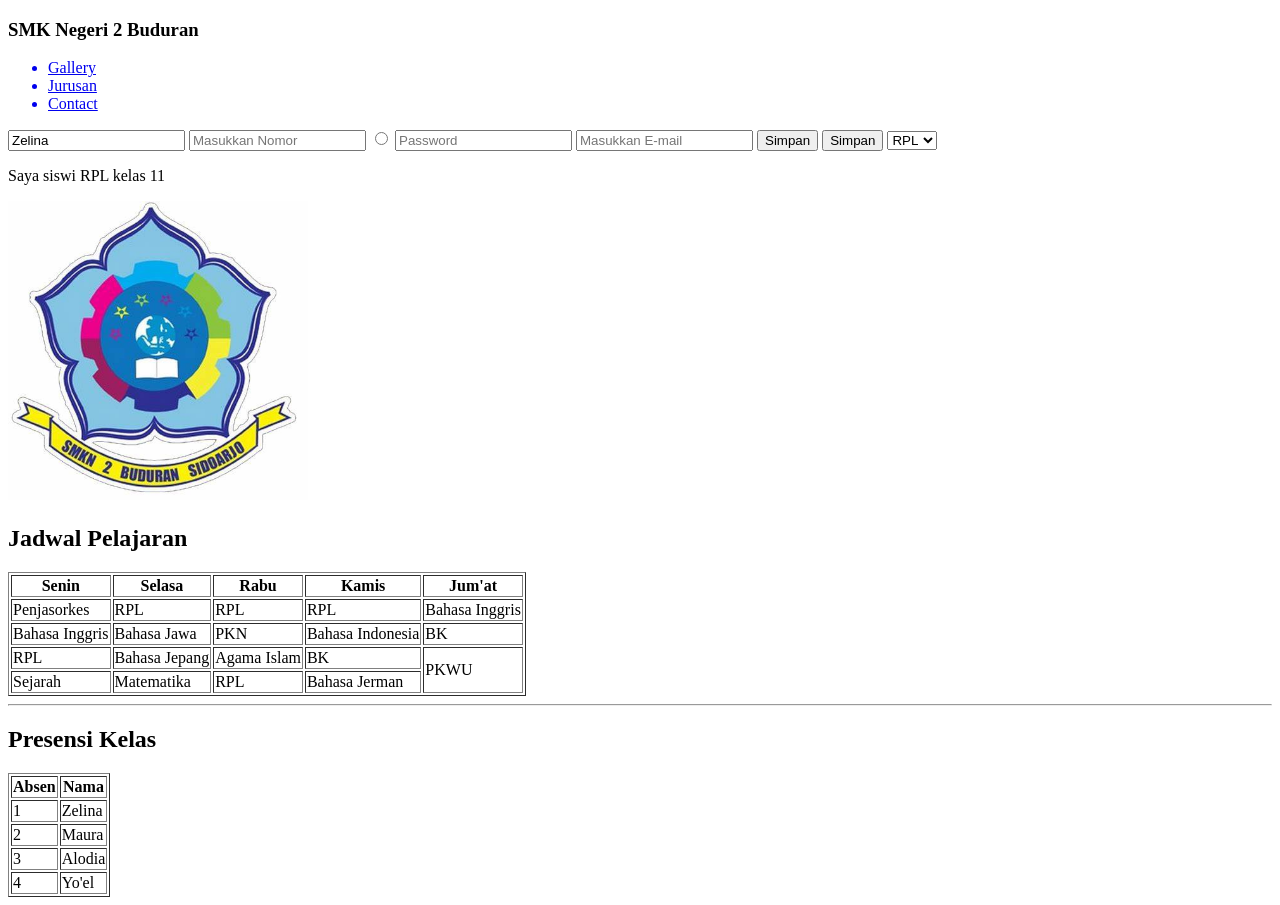
<file: 2024-07-24/index.html>
<!DOCTYPE html>
<html lang="en">
<head>
    <meta charset="UTF-8">
    <meta name="viewport" content="width=device-width, initial-scale=1.0">
    <title>Web Sekolah</title>
</head>
<body>
<h3>SMK Negeri 2 Buduran</h3>
<ul>
    <a href="pages/gallery.html"><li>Gallery</li></a>
    <a href="pages/jurusan.html"><li>Jurusan</li></a>
    <a href="pages/contact.html"><li>Contact</li></a>
</ul>
    <form action="">
    <input type="text" placeholder="Masukkan Nama" value="Zelina">
    <input type="number" placeholder="Masukkan Nomor" >
    <input type="radio">
    <input type="password" placeholder="Password">
    <input type="email" placeholder="Masukkan E-mail" >
    <input type="button" value="Simpan">
    <button> Simpan </button>
    <select name="" id="">
        <option value="">RPL</option>
        <option value="">DKV</option>
        <option value="">AK</option>
        <option value="">MP</option>
        <option value="">LPB</option>
        <option value="">BD</option>
    </select>
    </form> 
<p>Saya siswi RPL kelas 11</p>
<img src="logosmenda.jpeg" width="300" alt="">
<h2>Jadwal Pelajaran</h2>
    <table border="1px">
        <thead>
            <tr>
                <th>Senin</th>
                <th>Selasa</th>
                <th>Rabu</th>
                <th>Kamis</th>
                <th>Jum'at</th>
            </tr>
        </thead>
        <tbody>
            <tr>
                <td>Penjasorkes</td>
                <td>RPL</td>
                <td>RPL</td>
                <td>RPL</td>
                <td>Bahasa Inggris</td>
            </tr>
            <tr>
                <td>Bahasa Inggris</td>
                <td>Bahasa Jawa</td>
                <td>PKN</td>
                <td>Bahasa Indonesia</td>
                <td>BK</td>
            </tr>
            <tr>
                <td>RPL</td>
                <td>Bahasa Jepang</td>
                <td>Agama Islam</td>
                <td>BK</td>
                <td rowspan="2">PKWU</td>
            </tr>
            <tr>
                <td>Sejarah</td>
                <td>Matematika</td>
                <td>RPL</td>
                <td>Bahasa Jerman</td>
            </tr>
        </tbody>
    </table>
    <hr>
    <h2>Presensi Kelas</h2>
    <table border="1">
        <thead>
            <tr>
                <th>Absen</th>
                <th>Nama</th>
            </tr>
        </thead>
        <tbody>
            <tr>
                <td>1</td>
                <td>Zelina</td>
            </tr>
            <tr>
                <td>2</td>
                <td>Maura</td>
            </tr>
            <tr>
                <td>3</td>
                <td>Alodia</td>
            </tr>
            <tr>
                <td>4</td>
                <td>Yo'el</td>
            </tr>
        </tbody>
    </table>
</body>
</html>
</file>
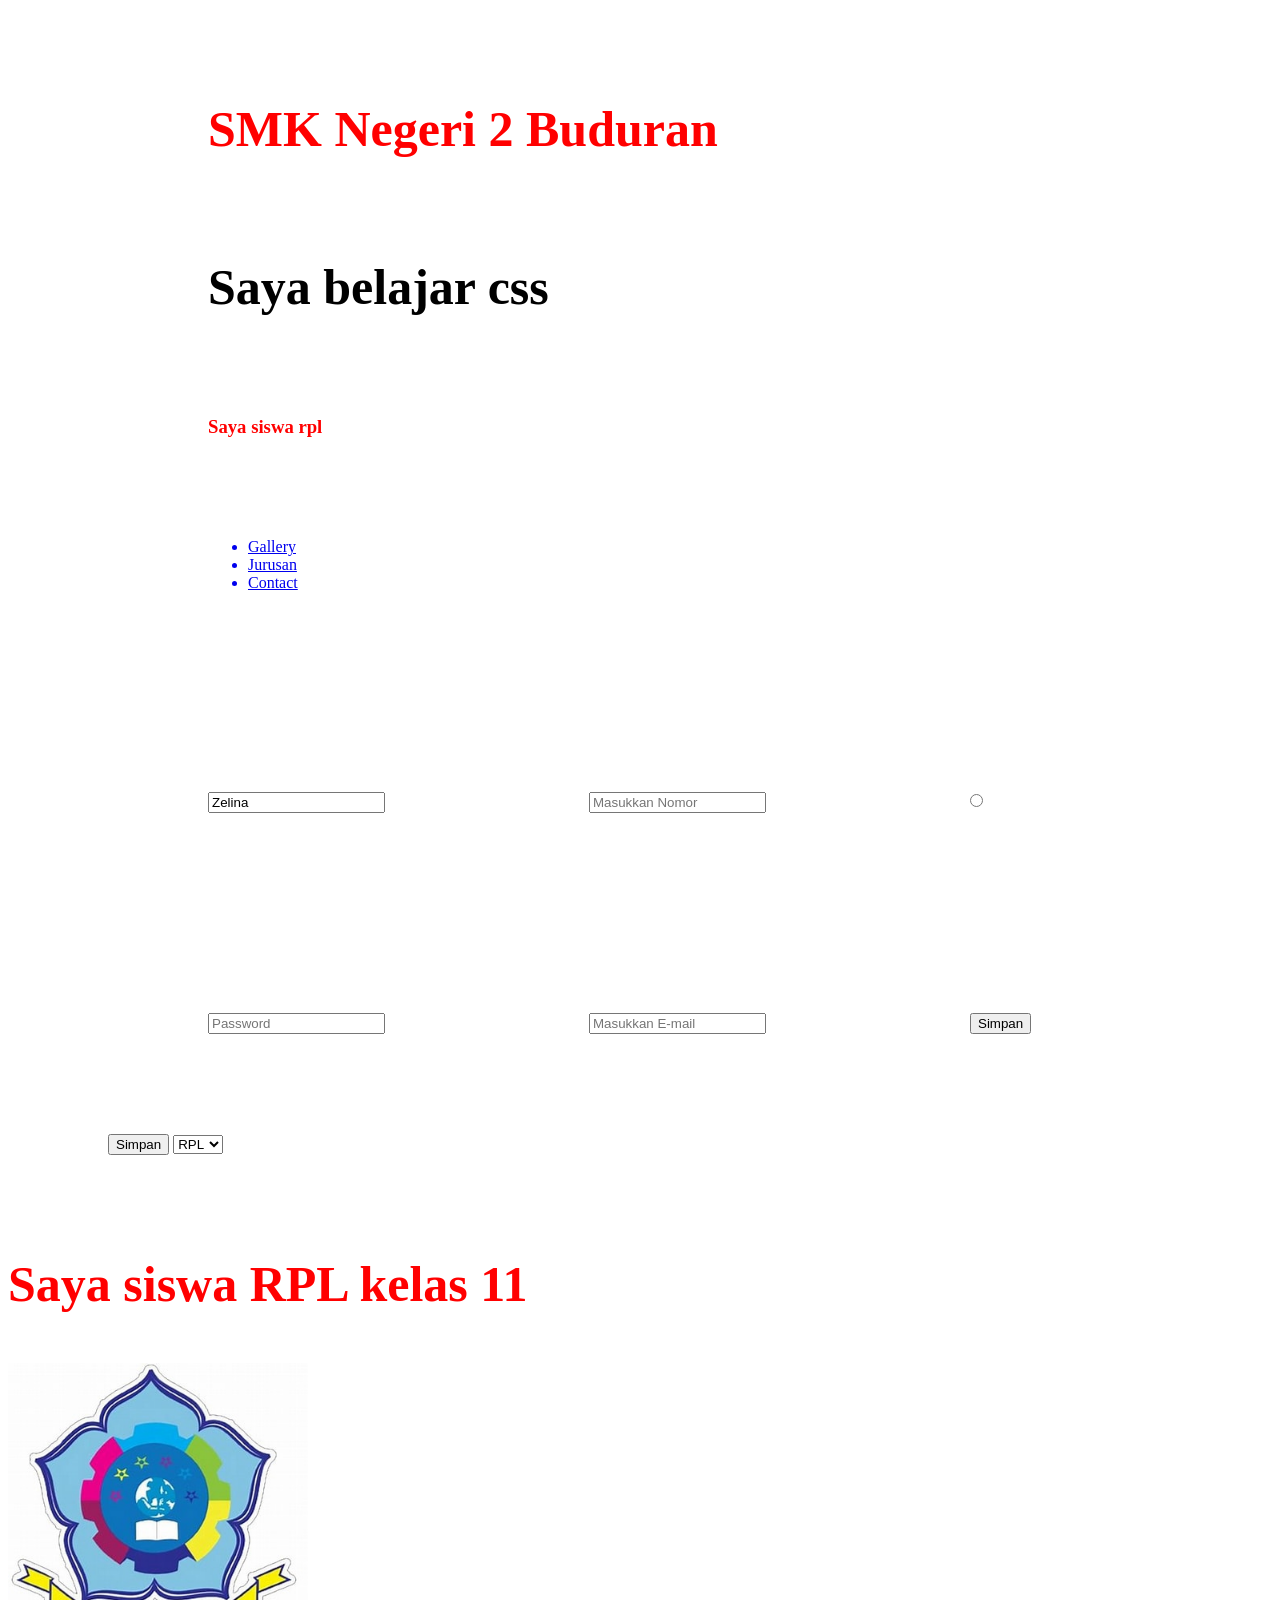
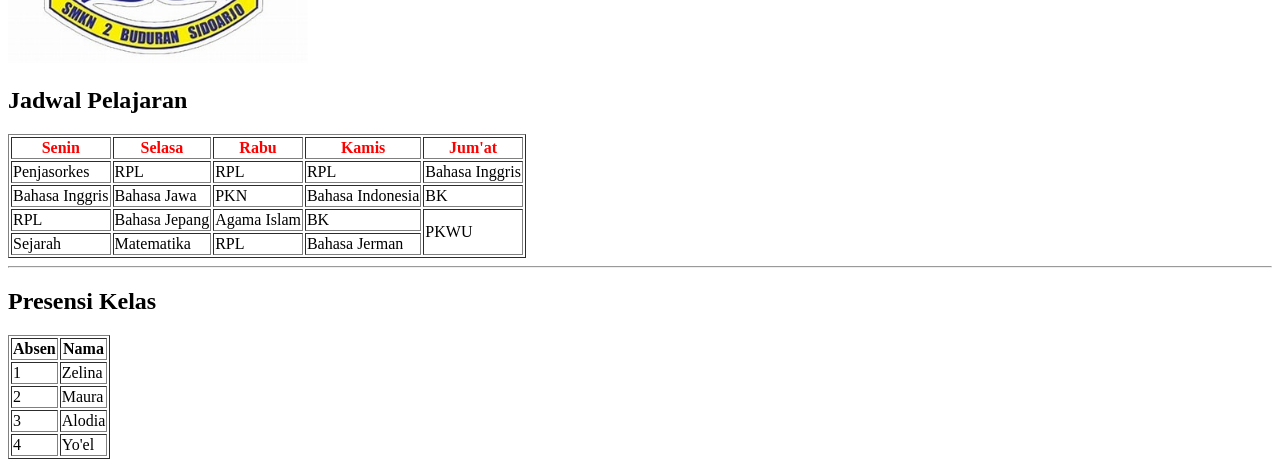
<file: 2024-08-01/index.html>
<!DOCTYPE html>
<html lang="en">
<head>
    <meta charset="UTF-8">
    <meta name="viewport" content="width=device-width, initial-scale=1.0">
    <title>Web Sekolah</title>
    <link rel="stylesheet" href="CSS/style.css">
    <style>
        h3, ul, input {
            margin: 100px;
        }
    </style>
</head>
<body>
    <div>
    <h3 class="warna ukuran" >SMK Negeri 2 Buduran</h3>
    <h3 class="ukuran">Saya belajar css</h3>
    <h3 class="warna">Saya siswa rpl</h3>
    <ul>
        <a href="pages/gallery.html"><li>Gallery</li></a>
        <a href="pages/jurusan.html"><li>Jurusan</li></a>
        <a href="pages/contact.html"><li>Contact</li></a>
    </ul>
        <form action="">
        <input type="text" placeholder="Masukkan Nama" value="Zelina">
        <input type="number" placeholder="Masukkan Nomor" >
        <input type="radio">
        <input type="password" placeholder="Password">
        <input type="email" placeholder="Masukkan E-mail" >
        <input type="button" value="Simpan">
        <button> Simpan </button>
        <select name="" id="">
            <option value="">RPL</option>
            <option value="">DKV</option>
            <option value="">AK</option>
            <option value="">MP</option>
            <option value="">LPB</option>
            <option value="">BD</option>
        </select>
    </form> 
</div>
<p class="warna model ukuran">Saya siswa RPL kelas 11</p>
<img src="images/logosmenda.jpeg" width="300" alt="">
<h2>Jadwal Pelajaran</h2>
    <table border="1px">
        <thead>
            <tr class="warna">
                <th>Senin</th>
                <th>Selasa</th>
                <th>Rabu</th>
                <th>Kamis</th>
                <th>Jum'at</th>
            </tr>
        </thead>
        <tbody>
            <tr>
                <td>Penjasorkes</td>
                <td>RPL</td>
                <td>RPL</td>
                <td>RPL</td>
                <td>Bahasa Inggris</td>
            </tr>
            <tr>
                <td>Bahasa Inggris</td>
                <td>Bahasa Jawa</td>
                <td>PKN</td>
                <td>Bahasa Indonesia</td>
                <td>BK</td>
            </tr>
            <tr>
                <td>RPL</td>
                <td>Bahasa Jepang</td>
                <td>Agama Islam</td>
                <td>BK</td>
                <td rowspan="2">PKWU</td>
            </tr>
            <tr>
                <td>Sejarah</td>
                <td>Matematika</td>
                <td>RPL</td>
                <td>Bahasa Jerman</td>
            </tr>
        </tbody>
    </table>
    <hr>
    <h2>Presensi Kelas</h2>
    <table border="1">
        <thead>
            <tr>
                <th>Absen</th>
                <th>Nama</th>
            </tr>
        </thead>
        <tbody>
            <tr>
                <td>1</td>
                <td>Zelina</td>
            </tr>
            <tr>
                <td>2</td>
                <td>Maura</td>
            </tr>
            <tr>
                <td>3</td>
                <td>Alodia</td>
            </tr>
            <tr>
                <td>4</td>
                <td>Yo'el</td>
            </tr>
        </tbody>
    </table>
</body>
</html>
</file>
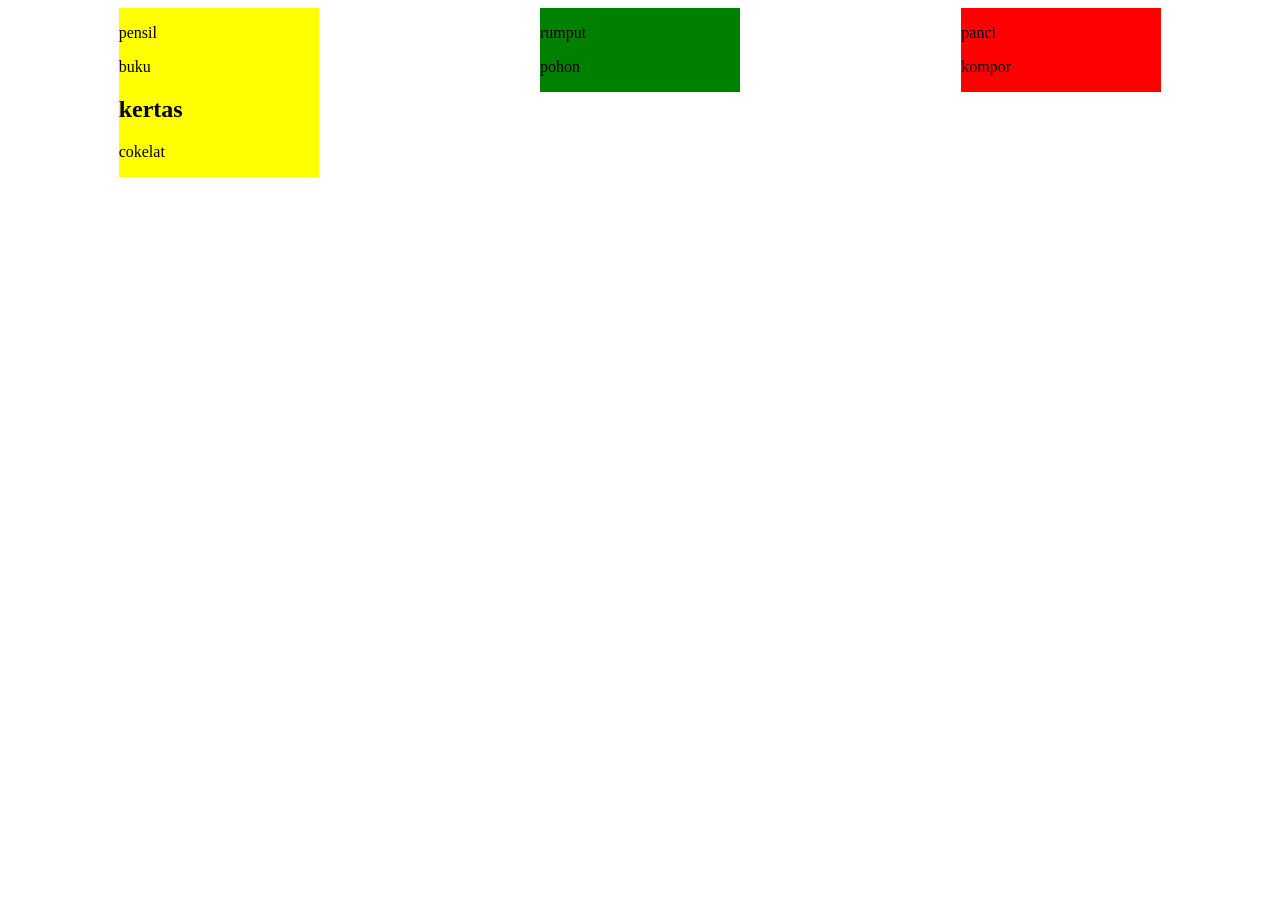
<file: 2024-10-09/index.html>
<!DOCTYPE html>
<html lang="en">
<head>
    <meta charset="UTF-8">
    <meta name="viewport" content="width=div, initial-scale=1.0">
    <title>Document</title>
    <style>
        .rumah {
            display: flex;
            flex-direction: row;
            align-items: flex-start;
            justify-content: space-around;
        }

        .kamar {
            width: 200px;
            background-color: yellow;
        }

        .taman {
            width: 200px;
            background-color: green;
        }

        .dapur {
            width: 200px;
            background-color: red;
        }

    </style>
</head>
<body>
    <div class="rumah">
        <div class="kamar">
            <div class="meja">
                <span>
                    <p>
                        pensil
                    </p>
                </span>
                <span>
                    <p>
                        buku
                    </p>
                </span>
                <span>
                    <h2>
                        kertas
                    </h2>
                </span>
            </div>
            <div class="kursi">
                <p>cokelat</p>
            </div>
        </div>
        <div class="taman">
            <p>rumput</p>
            <p>pohon</p>
        </div>
        <div class="dapur">
            <p>panci</p>
            <p>kompor</p>
        </div>
    </div>
</body>
</html>
</file>
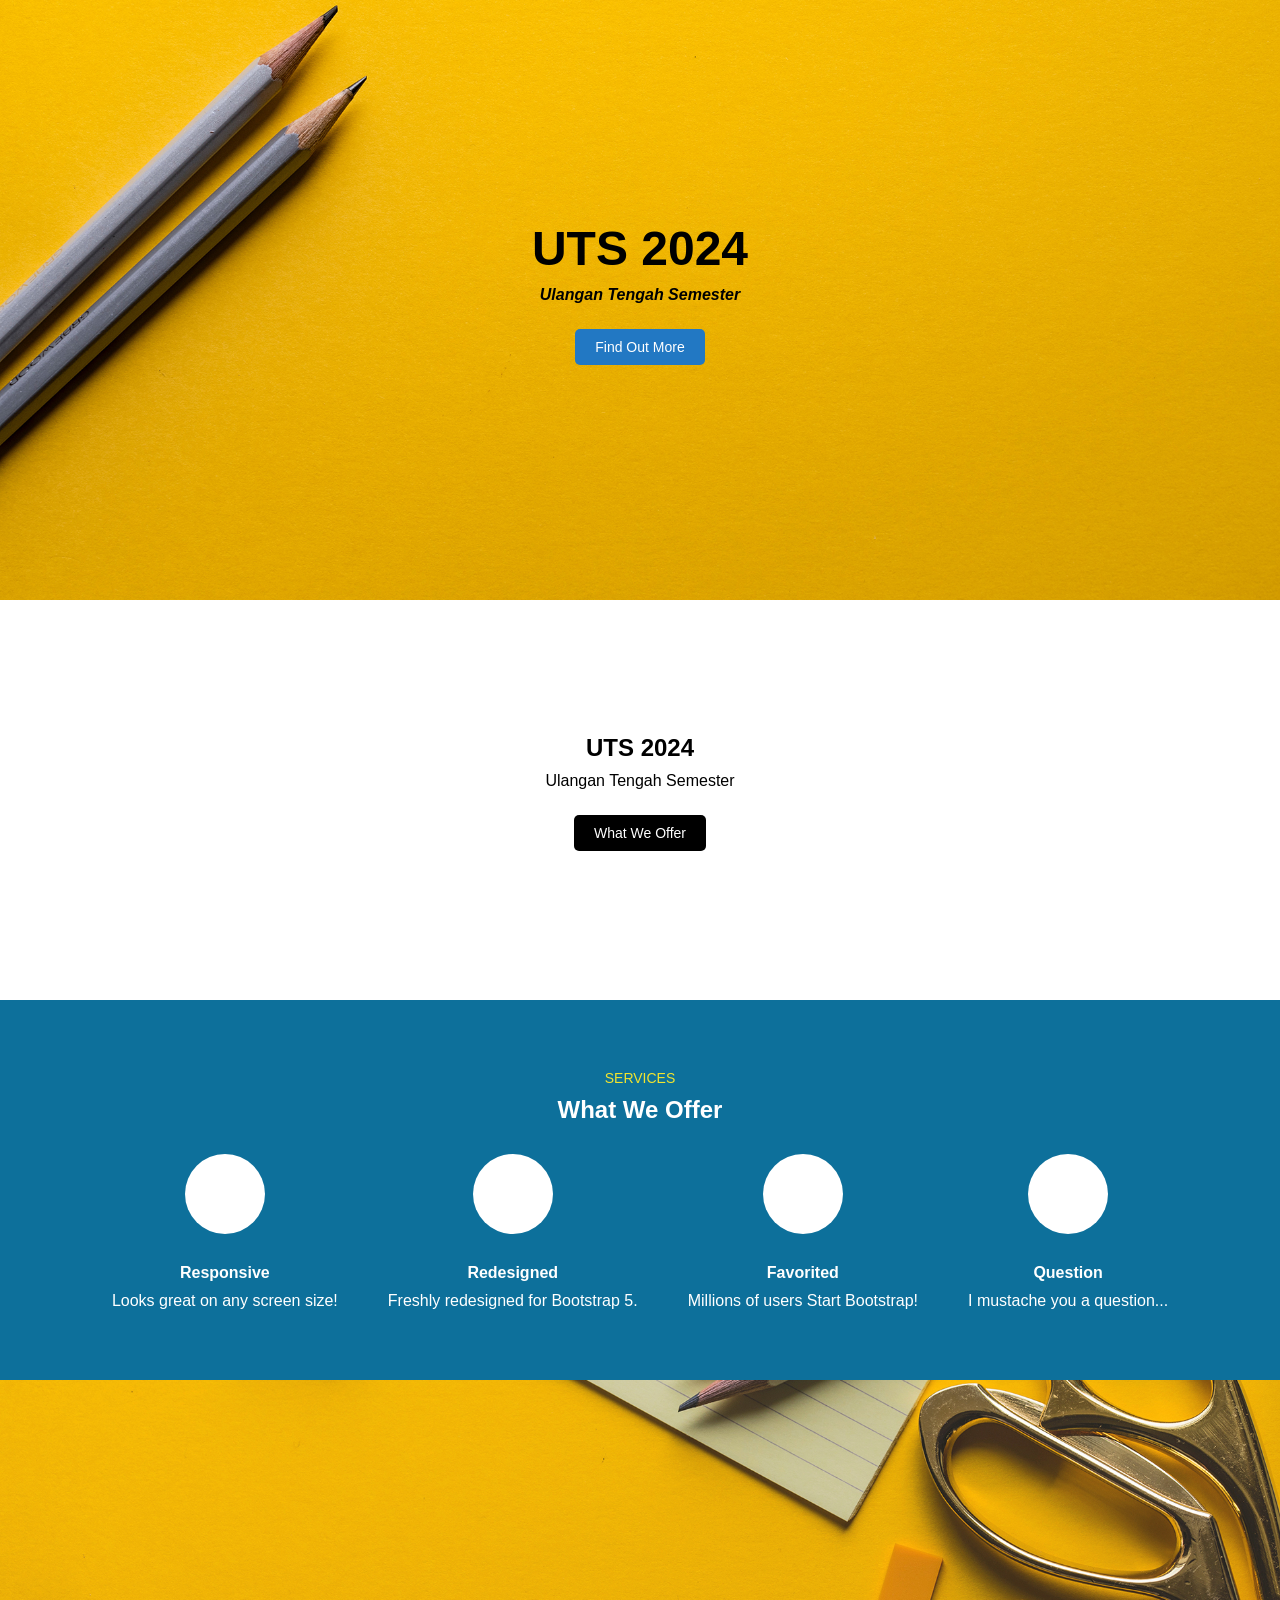
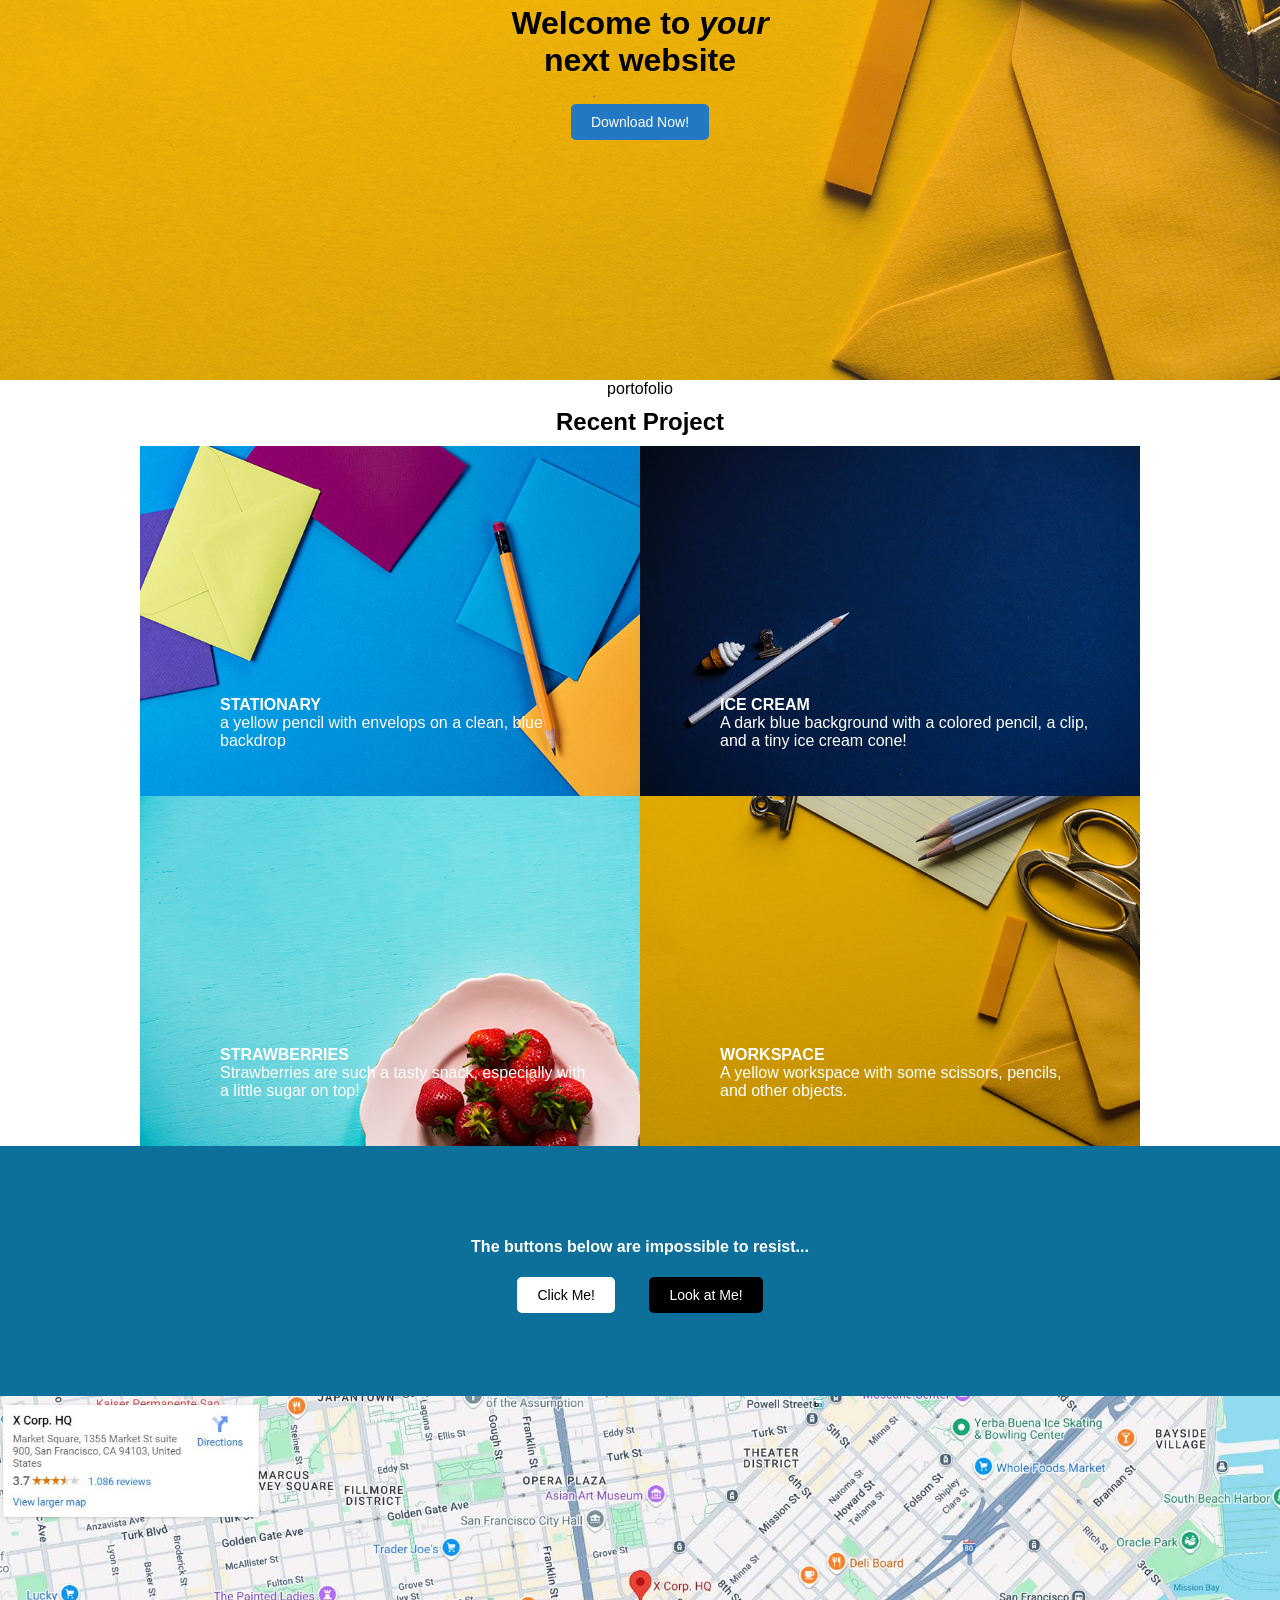
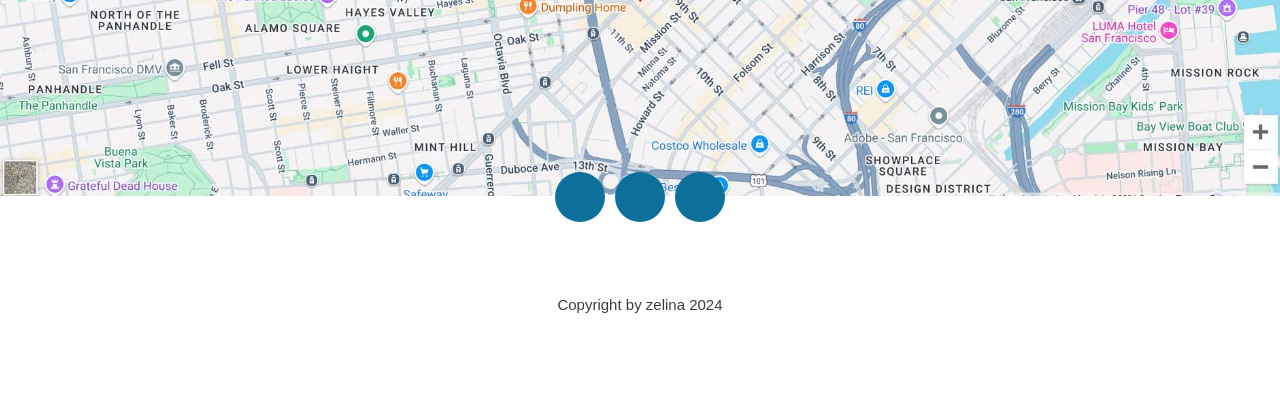
<file: 2024-10-17-UTS/index.html>
<!DOCTYPE html>
<html lang="en">
<head>
    <meta charset="UTF-8">
    <meta name="viewport" content="width=device-width, initial-scale=1.0">
    <title>UTS 2024</title>
    <link rel="stylesheet" href="./favicon.ico">
    <link rel="stylesheet" href="./style.css">
</head>
<body>
    <section class="head" style="background-image: url(./img/bg-masthead.jpg);">
        <div class="container">
            <h1 class="title-head">UTS 2024</h1>
            <p class="isi-head"><i>Ulangan Tengah Semester</i></p>
            <a href="#" class="btn">Find Out More</a>
        </div>
    </section>
    <section class="main">
        <div class="container">
            <h1>UTS 2024</h1>
            <p class="isi-main">Ulangan Tengah Semester</p>
            <a href="#" class="btn">What We Offer</a>
        </div>
    </section>
    <section class="service">
        <div class="container">
            <p class="title">services</p>
            <h1>What We Offer</h1>
            <div class="service-main">
                <div class="container service-content">
                    <div class="item-shape"></div>
                    <h4 class="h4 service-item">Responsive</h4>
                    <p class="p service-item">Looks great on any screen size!</p>
                </div>
                <div class="container service-content">
                    <div class="item-shape"></div>
                    <h4 class="h4 service-item">Redesigned</h4>
                    <p class="p service-item">Freshly redesigned for Bootstrap 5.</p>
                </div>
                <div class="container service-content">
                    <div class="item-shape"></div>
                    <h4 class="h4 service-item">Favorited</h4>
                    <p class="p service-item">Millions of users Start Bootstrap!</p>
                </div>
                <div class="container service-content">
                    <div class="item-shape"></div>
                    <h4 class="h4 service-item">Question</h4>
                    <p class="p service-item">I mustache you a question...</p>
                </div>
            </div>
        </div>
    </section>
    <section class="callout" style="background-image:url(./img/bg-callout.jpg);">
        <div class="container">
            <h1 class="callout-title"><span>Welcome to <i>your</i></span> <br>next website</h1>
            <a href="#" class="btn">Download Now!</a>
        </div>
    </section>
    <section class="portofolio">
        <div class="container">
            <p>portofolio</p>
            <h1>Recent Project</h1>
            <div class="port-content">
                <div class="port-item port-item-1" style="background-image: url(./img/portfolio-1.jpg);">
                    <div class="text">
                        <h2 class="h2">STATIONARY</h2>
                        <p class="p-text">a yellow pencil with envelops on a clean, blue backdrop</p>
                    </div>
                </div>
                <div class="port-item port-item-2" style="background-image: url(./img/portfolio-2.jpg);">
                    <div class="text">
                        <h2 class="h2">ICE CREAM</h2>
                        <p class="p-text">A dark blue background with a colored pencil, a clip, and a tiny ice cream cone!</p>
                    </div>
                </div>
                <div class="port-item port-item-3" style="background-image: url(./img/portfolio-3.jpg);">
                    <div class="text">
                        <h2 class="h2">STRAWBERRIES</h2>
                        <p class="p-text">Strawberries are such a tasty snack, especially with a little sugar on top!</p>
                    </div>
                </div>
                <div class="port-item port-item-4" style="background-image: url(./img/portfolio-4.jpg);">
                    <div class="text">
                        <h2 class="h2">WORKSPACE</h2>
                        <p class="p-text">A yellow workspace with some scissors, pencils, and other objects.</p>
                    </div>
                </div>
            </div>
        </div>
    </section>
    <section class="buttons">
        <div class="container">
            <p>The buttons below are impossible to resist...</p>
            <div class="button">
                <a href="#" class="btn btn-1">Click Me!</a>
                <a href="#" class="btn btn-2">Look at Me!</a>
            </div>
        </div>
    </section>
    <section class="map" style="background-image: url(./img/map.jpg);">
        
            <div class="btn-map">
                <div class="btn-shape"></div>
                <div class="btn-shape"></div>
                <div class="btn-shape"></div>
            </div>
    </section>
    <section class="footer">
        <p>Copyright by zelina 2024</p>
    </section>

</body>
</html>
</file>
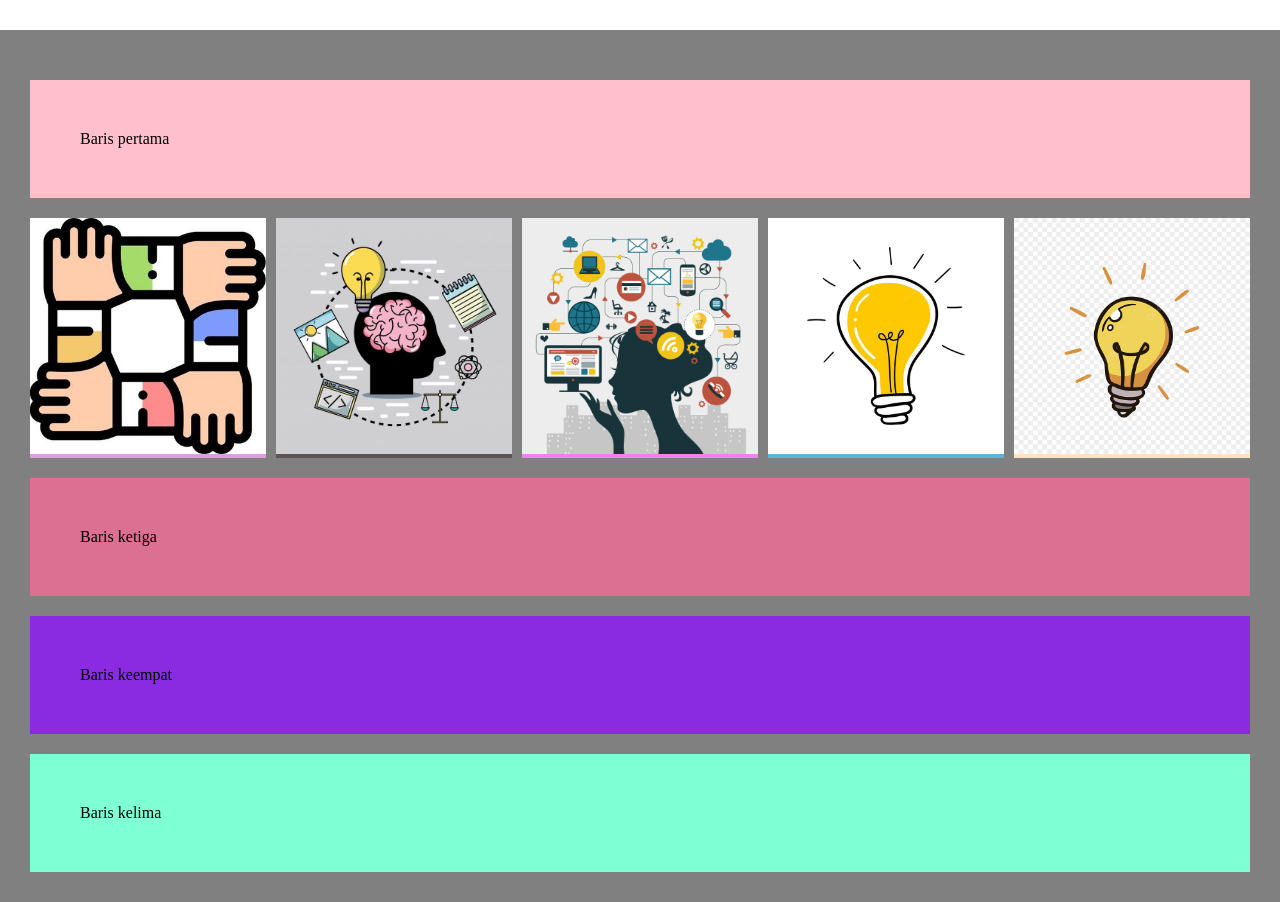
<file: 2024-08-01/project/index.html>
<!DOCTYPE html>
<html lang="en">
<head>
    <meta charset="UTF-8">
    <meta name="viewport" content="width=device-width, initial-scale=1.0">
    <title>Project Shopee</title>
    <link rel="stylesheet" href="style.css">
</head>
<body>
    <div class="wrapper">
        <div class="baris-1">Baris pertama</div>
        <div class="baris-2">
            <div class="baris-2-kolom-1">
                <img src="images/yo-1.jpeg" alt="">
            </div>
            <div class="baris-2-kolom-2">
                <img src="images/yo-2.jpeg" alt="">
            </div>
            <div class="baris-2-kolom-3">
                <img src="images/yo-3.jpeg" alt="">
            </div>
            <div class="baris-2-kolom-4">
                <img src="images/yo-4.jpeg" width="200" alt="">
            </div>
            <div class="baris-2-kolom-5">
                <img src="images/yo-5.jpeg" alt="">
            </div>
        </div>
        
        <div class="baris-3">Baris ketiga</div>
        <div class="baris-4">Baris keempat</div>
        <div class="baris-5">Baris kelima</div>
    </div>
</body>
</html>
</file>
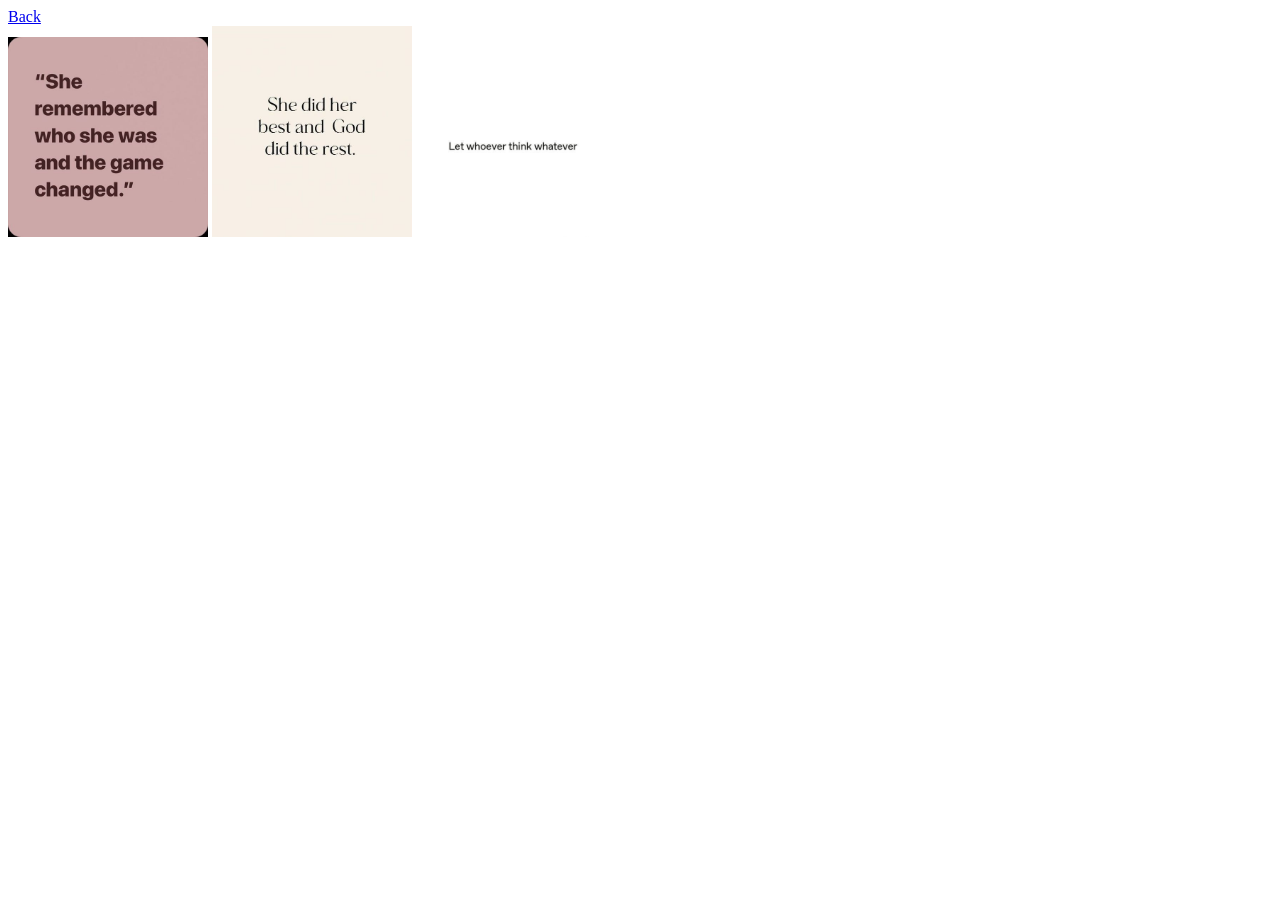
<file: 2024-07-24/pages/gallery.html>
<!DOCTYPE html>
<html lang="en">
<head>
    <meta charset="UTF-8">
    <meta name="viewport" content="width=device-width, initial-scale=1.0">
    <title>Gallery</title>
</head>
<body>
    <a href="../index.html">Back</a> <br>
    <img src="../images/pict1.jpg" width="200" alt="">
    <img src="../images/pict2.jpg" width="200" alt="">
    <img src="../images/pict4.jpg" width="200" alt="">
</body>
</html>
</file>
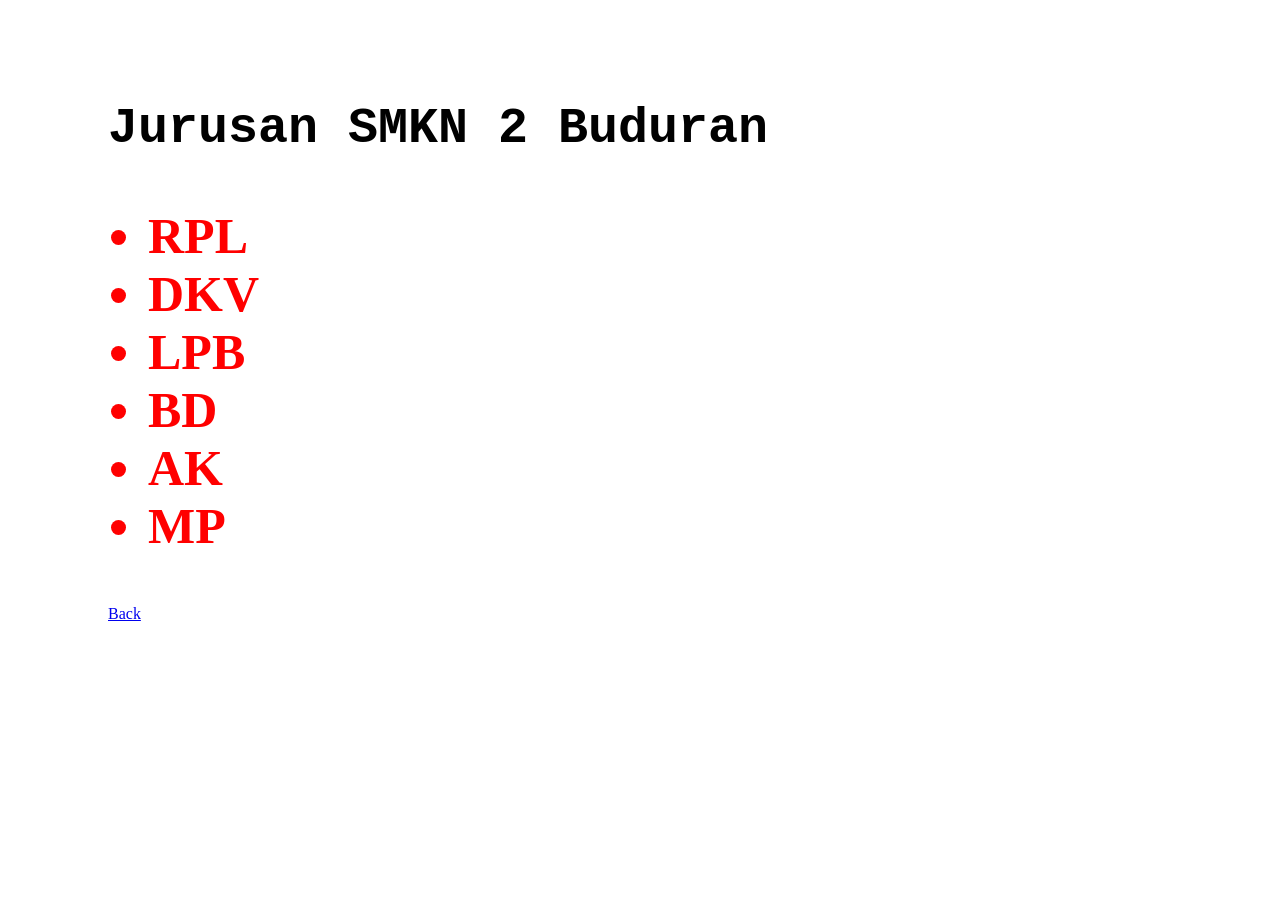
<file: 2024-08-01/pages/jurusan.html>
<!DOCTYPE html>
<html lang="en">
<head>
    <meta charset="UTF-8">
    <meta name="viewport" content="width=device-width, initial-scale=1.0">
    <title>Jurusan</title>
    <link rel="stylesheet" href="../CSS/style.css">
</head>
<body>
    <div>
        <h1 class="ukuran" id="jenis">Jurusan SMKN 2 Buduran</h1>
        <ul class="warna ukuran model">
            <li>RPL</li>
            <li>DKV</li>
            <li>LPB</li>
            <li>BD</li>
            <li>AK</li>
            <li>MP</li>
        </ul>
        <a href="../index.html">Back</a>
    </div>
</body>
</html>
</file>
<file: 2024-08-01/CSS/style.css>
div {
    margin: 100px;
}

.warna {
    color: red;
}

.ukuran {
    font-size: 50px;
}

#jenis {
    font-family: 'Courier New', Courier, monospace;
}

.model {
    font-weight: bold;
}
</file>
<file: 2024-10-17-UTS/style.css>
:root {
    --white: hsl(0, 0%, 100%);
    --black: hsl(0, 0%, 0%);
    --onyx: hsl(220, 2%, 24%);
    --blue: hsl(208, 70%, 45%);
    --tosca: hsl(198, 84%, 33%);
    --darkblue: hsl(208, 76%, 36%);
}

* {
    margin: 0;
    padding: 0;
}

body {
    background-color: var(--white);
    color: var(--black);
    font-family:'Segoe UI', Tahoma, Geneva, Verdana, sans-serif ;
}

.head {
    background-size: cover;
    background-position: center;
    height: 600px;
    text-align: center;
    display: block;
}

.container {
    display: flex;
    flex-direction: column;
    height: 100%;
    align-items: center;
    justify-content: center;
    gap: 10px;
}

.title-head {
    font-size: 3em;
}

.isi-head {
    font-weight: bolder;
}

.btn {
    text-decoration: none;
    max-width: max-content;
    padding: 10px 20px;
    border-radius: 5px;
    margin: 15px;
    transition: 0.25s ease;
    font-size: 14px;
    color: var(--white);
}

.head .btn, .callout .btn {
    background-color: var(--blue);
}

.head .btn:hover, .callout .btn:hover {
    cursor: pointer;
    background-color: var(--darkblue);
}

.main { height: 400px; }

.isi-main { font-weight: 200; }

.main .btn { background-color: var(--black); }

.service {
    background-color: var(--tosca);
    max-height: max-content;
    display: flex;
    justify-content: center;
    color: var(--white);
    align-items: center;
    padding: 70px 0;
    
    
}

.title { 
    color: rgb(241, 228, 47);
    text-transform: uppercase;
    font-size: 14px;
}

.service-main {
    display: flex;
    justify-content: space-around;
    gap: 50px;
    margin-top: 20px;
}

.service-content {
    display: flex;
}

.item-shape {
    width: 80px;
    height: 80px;
    border-radius: 50px;
    background-color: var(--white);
    margin-bottom: 20px;
}

.callout {
    height: 600px;
    text-align: center;
    display: block;
    background-position: center;
    background-size: cover;
}

.callout-title {
    font-size: 2em;
}

.portofolio {
    flex-wrap: wrap;
}

.port-content {
    width: 1000px;
    margin: 0 30px;
    color: var(--white);
    display: flex;
    flex-wrap: wrap;
    justify-content: center;
}

.port-item {
    width: 500px;
    height: 350px;
    background-size: cover;
}

.text {
    margin: 250px 50px 0 80px;
    display: flex;
    flex-direction: column;
    height: 100%;
}

.h2 {
    font-size: 1em;
}

.p-text {
    font-weight: 200;
}

.buttons {
    background-color: var(--tosca);
    height: 250px;
    color: var(--white);
}

.buttons p {
    font-weight: bold;
    margin-bottom: 20px;
}

.btn-1 {
    background-color: var(--white);
    color: var(--black);
}

.btn-2 {
    background-color: var(--black);
}

.map {
    height: 400px;
    background-position: center;
    background-size: cover;
}

.btn-map {
    display: flex;
    gap: 10px;
    justify-content: center;
    position: relative;
    top: 94%;
    z-index: 1;
}

.btn-shape {
    width: 50px;
    height: 50px;
    border-radius: 40px;
    background-color: var(--tosca);
}

.footer {
    height: 100px;
}

.footer p {
    font-weight: 100;
    color: var(--onyx);
    margin-top: 100px;
    font-style: inherit;
    text-align: center;
    font-size: 15px;
}
</file>
<file: 2024-08-01/project/style.css>
* {
    margin: 0px;
}
.wrapper {
    padding: 30px;
    background-color: gray;
    margin-top: 30px;
}

.baris-1 {
    background-color: pink;
    margin-top: 20px;
    padding: 50px;
}
.baris-2 {  
    margin-top: 20px;
    display: flex;
    gap: 10px;
    
}

img {
    width: 100%;
}
.baris-3 {
    background-color: palevioletred;
    margin-top: 20px;
    padding: 50px;
}
.baris-4 {
    background-color: blueviolet;
    margin-top: 20px;
    padding: 50px;
}
.baris-5 {
    background-color: aquamarine;
    margin-top: 20px;
    padding: 50px;
}

.baris-2-kolom-1, 
.baris-2-kolom-2, 
.baris-2-kolom-3, 
.baris-2-kolom-4, 
.baris-2-kolom-5 {
    /* height: 30px; */
    width: 20%;
}

.baris-2-kolom-1 {
    background-color: plum;
}
.baris-2-kolom-2 {
    background-color: rgb(90, 84, 84);
}
.baris-2-kolom-3 {
    background-color: violet;
}
.baris-2-kolom-4 {
    background-color: rgb(92, 180, 217);
}
.baris-2-kolom-5 {
    background-color: bisque;
}
</file>
